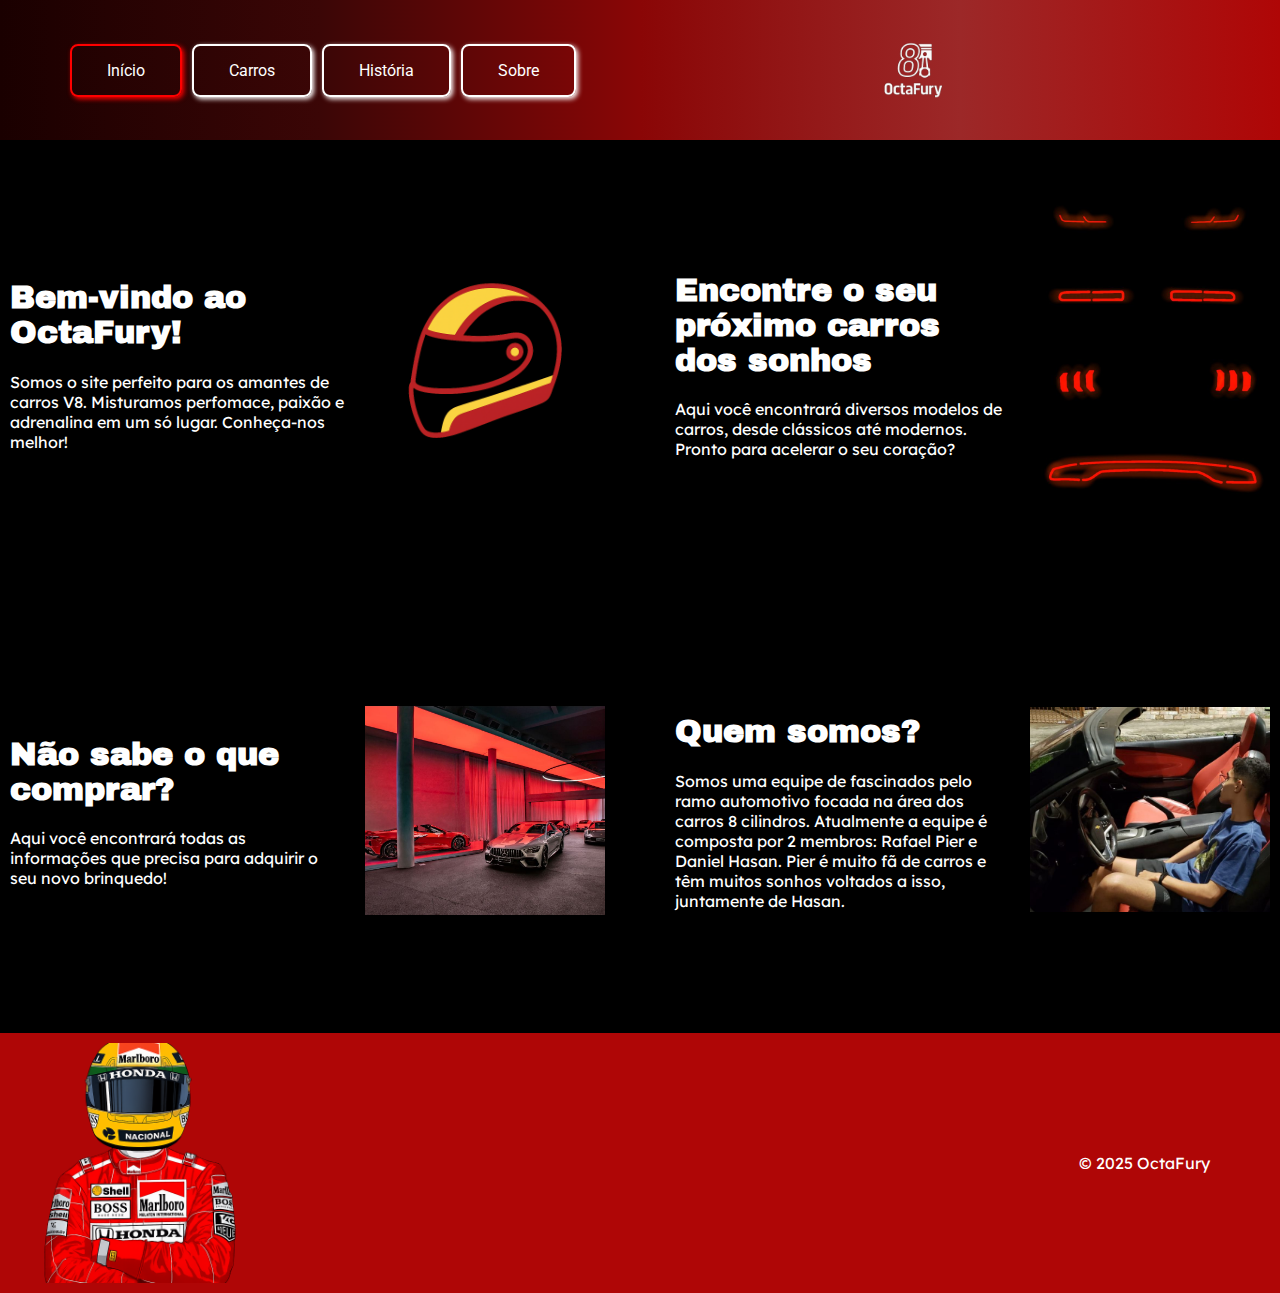
<file: index.html>
<!DOCTYPE html>
<html lang="pt-BR">
<head>
    <meta charset="UTF-8">
    <meta name="viewport" content="width=device-width, initial-scale=1.0">
    <title>Octafury</title>
    <link rel="icon" href="imagens/icon.png">
    <link rel="stylesheet" href="style.css">
</head>
<body>
    <header>
        <img src="imagens/logo.png" id="logo-MENU">
        <nav class="menu">
            <ul>
                <li><a href="index.html">Início</a></li>
                <li><a href="carros.html">Carros</a></li>
                <li><a href="historia.html">História</a></li>
                <li><a href="sobre.html">Sobre</a></li>
            </ul>
        </nav>
    </header>
    <main id="Topo-da-página">
        <section id="Intro">
            <article class="item-INTRO">
                <div class="texto">
                    <h1>Bem-vindo ao OctaFury!</h1>
                    <p>Somos o site perfeito para os amantes de carros V8. Misturamos perfomace, paixão e adrenalina em
                        um só
                        lugar. Conheça-nos melhor!</p>
                </div>
                <img src="imagens/Capacete do Sena.png">
            </article>
            <article class="item-INTRO">
                <div>
                    <h1>Encontre o seu próximo carros dos sonhos</h1>
                    <p>Aqui você encontrará diversos modelos de carros, desde clássicos até modernos. Pronto para
                        acelerar o seu coração?</p>
                </div>
                <img src="imagens/Muscle.jpeg">
            </article>
            <article class="item-INTRO">
                <div>
                    <h1>Não sabe o que comprar?</h1>
                    <p>Aqui você encontrará todas as informações que precisa para adquirir o seu novo brinquedo!</p>
                </div>
                <img src="imagens/Avantgarde.jpeg">
            </article>
            <article class="item-INTRO">
                <div>
                    <h1>Quem somos?</h1>
                    <p>Somos uma equipe de fascinados pelo ramo automotivo focada na área dos carros 8 cilindros.
                        Atualmente a equipe é composta por 2 membros: Rafael Pier e Daniel Hasan. Pier é muito fã de
                        carros e têm muitos sonhos voltados a isso, juntamente de Hasan.</p>
                </div>
                <img src="imagens/Rafael.jpeg">
            </article>
        </section>
    </main>
    <footer>
        <img src="imagens/SennaPiloto.png" id="logoRODAPE">
        <p class="texto">© 2025 OctaFury</p>
    </footer>
    <script src="menu.js"></script>
</body>
</html>
</file>
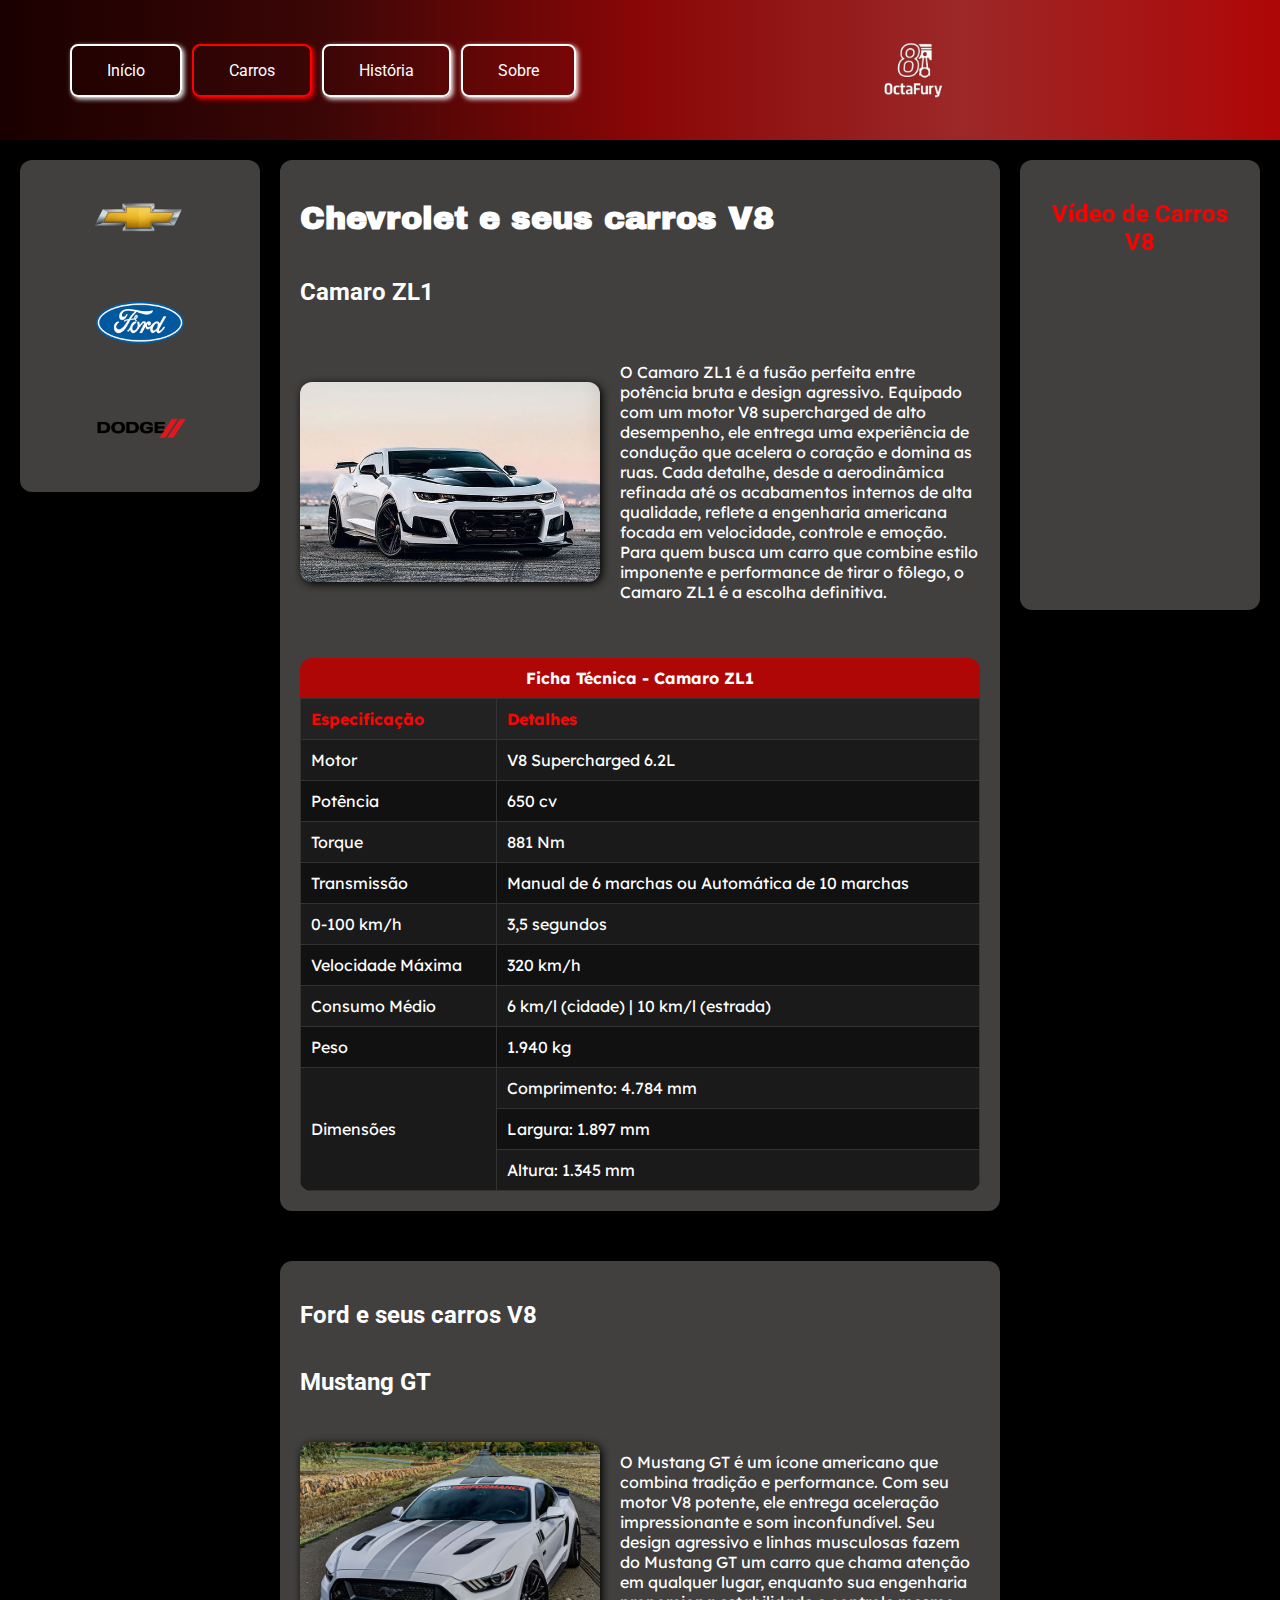
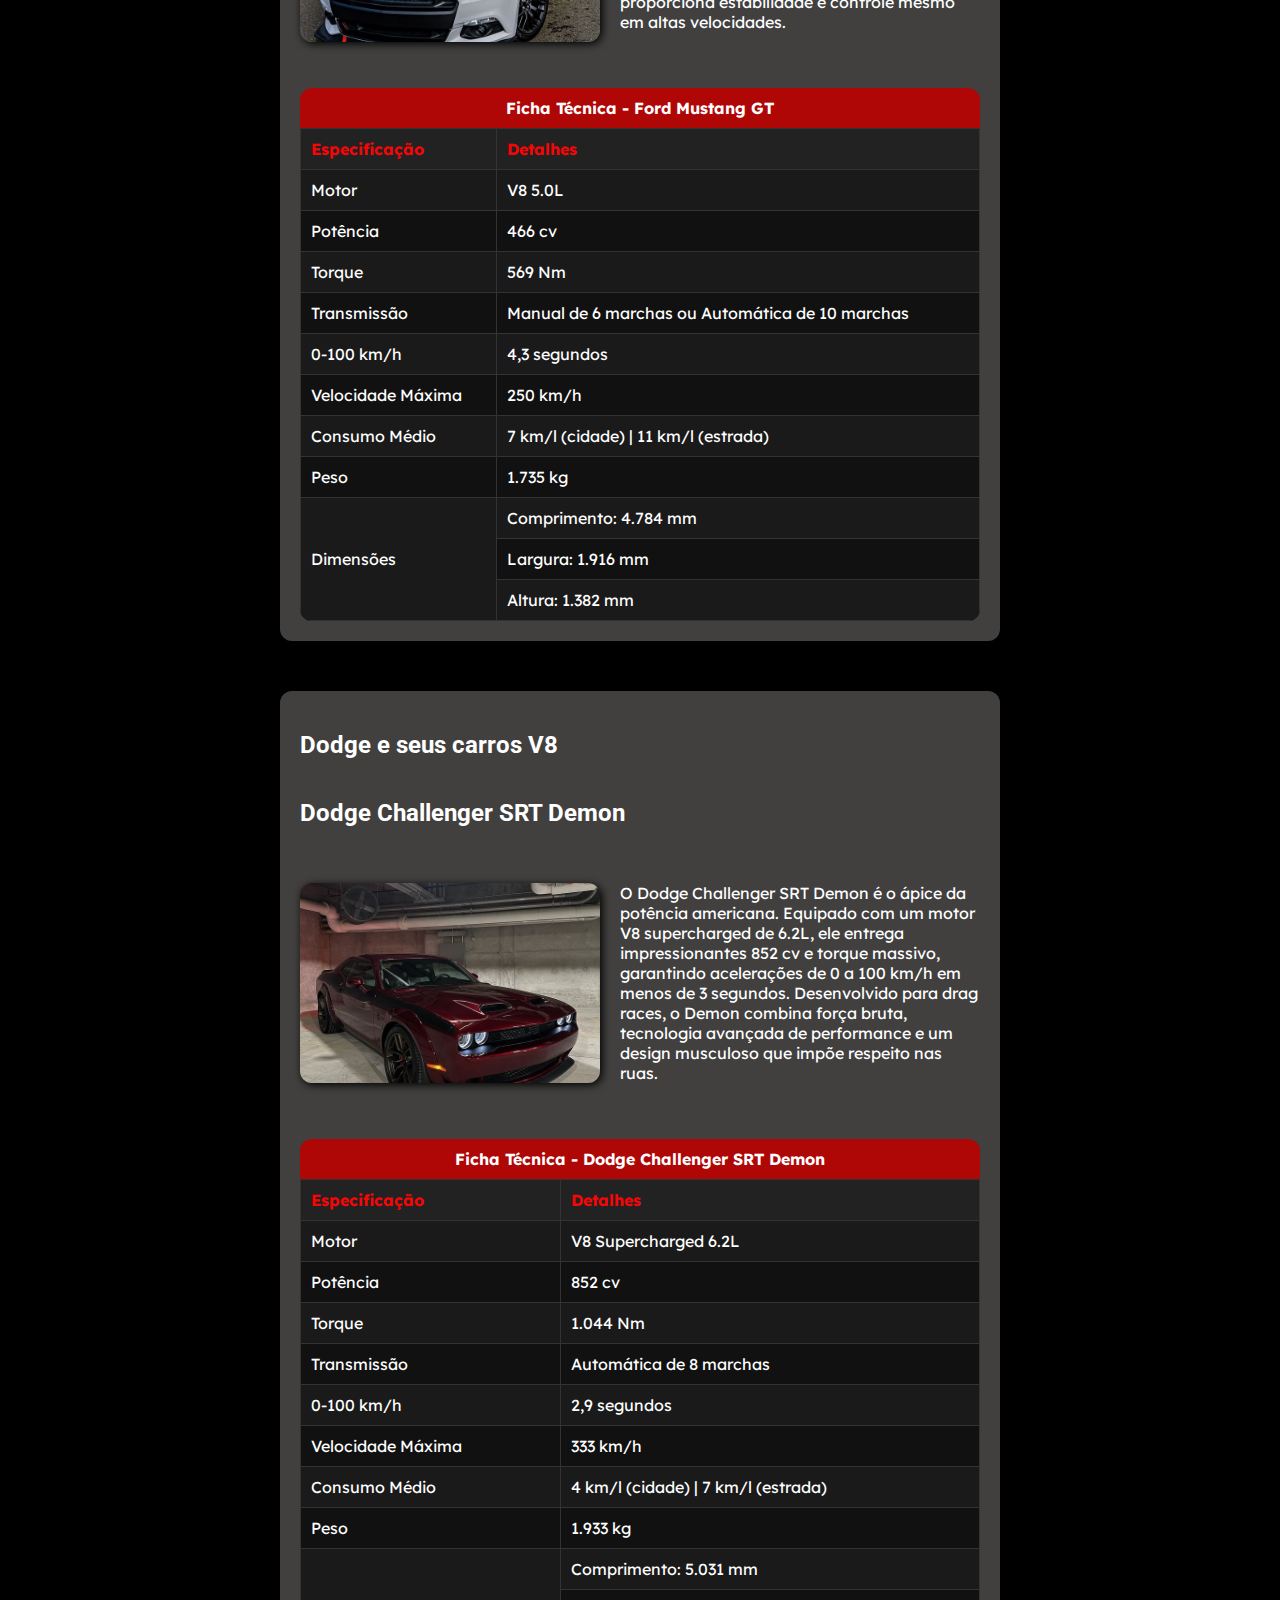
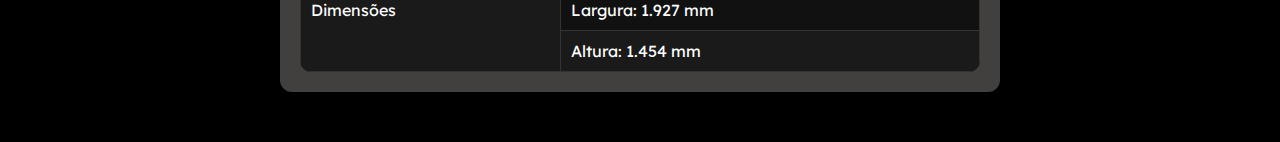
<file: carros.html>
<!DOCTYPE html>
<html lang="pt-BR">

<head>
    <meta charset="UTF-8">
    <meta name="viewport" content="width=device-width, initial-scale=1.0">
    <title>Colaboradores</title>
    <link rel="icon" href="imagens/icon.png">
    <link rel="stylesheet" href="style.css">
</head>
<body>
    <header>
        <img src="imagens/logo.png" id="logo-MENU">
        <nav class="menu">
           <ul>
                <li><a href="index.html">Início</a></li>
                <li><a href="carros.html">Carros</a></li>
                <li><a href="historia.html">História</a></li>
                <li><a href="sobre.html">Sobre</a></li>
            </ul>
        </nav>
    </header>

    <main id="Carros">
        <nav>
            <ul>
                <li><a href="#Chevrolet"><img src="imagens/Chevrolet-logo.png"></a></li>
                <li><a href="#Ford"><img src="imagens/ford-logo.png"></a></li>
                <li><a href="#Dodge"><img src="imagens/Dodge-logo.png"></a></li>
            </ul>
        </nav>

        <aside id="video-Carros">
            <h2>Vídeo de Carros V8</h2>
            <iframe width="100%" height="315" 
                src="https://www.youtube.com/embed/GghZCyc_fnU" 
                title="YouTube video player" frameborder="0" 
                allow="accelerometer; autoplay; clipboard-write; encrypted-media; gyroscope; picture-in-picture" 
                allowfullscreen>
            </iframe>
        </aside>

        <section id="Chevrolet">
            <h1>Chevrolet e seus carros V8</h1>
            <article>
                <h2>Camaro ZL1</h2>
                <div>
                    <img src="imagens/Camaro-ZL1.jpeg">
                    <p>O Camaro ZL1 é a fusão perfeita entre potência bruta e design agressivo. Equipado com um motor V8
                        supercharged de alto desempenho, ele entrega uma experiência de condução que acelera o coração e
                        domina as ruas. Cada detalhe, desde a aerodinâmica refinada até os acabamentos internos de alta
                        qualidade, reflete a engenharia americana focada em velocidade, controle e emoção. Para quem
                        busca um carro que combine estilo imponente e performance de tirar o fôlego, o Camaro ZL1 é a
                        escolha definitiva.</p>
                </div>
                <table>
                    <caption>Ficha Técnica - Camaro ZL1</caption>
                    <tr>
                        <th>Especificação</th>
                        <th>Detalhes</th>
                    </tr>
                    <tr>
                        <td>Motor</td>
                        <td>V8 Supercharged 6.2L</td>
                    </tr>
                    <tr>
                        <td>Potência</td>
                        <td>650 cv</td>
                    </tr>
                    <tr>
                        <td>Torque</td>
                        <td>881 Nm</td>
                    </tr>
                    <tr>
                        <td>Transmissão</td>
                        <td>Manual de 6 marchas ou Automática de 10 marchas</td>
                    </tr>
                    <tr>
                        <td>0-100 km/h</td>
                        <td>3,5 segundos</td>
                    </tr>
                    <tr>
                        <td>Velocidade Máxima</td>
                        <td>320 km/h</td>
                    </tr>
                    <tr>
                        <td>Consumo Médio</td>
                        <td>6 km/l (cidade) | 10 km/l (estrada)</td>
                    </tr>
                    <tr>
                        <td>Peso</td>
                        <td>1.940 kg</td>
                    </tr>
                    <tr>
                        <td rowspan="3">Dimensões</td>
                        <td>Comprimento: 4.784 mm</td>
                    </tr>
                    <tr>
                        <td>Largura: 1.897 mm</td>
                    </tr>
                    <tr>
                        <td>Altura: 1.345 mm</td>
                    </tr>
                </table>
            </article>
        </section>

        <section id="Ford">
            <h2>Ford e seus carros V8</h2>
            <article>
                <h2>Mustang GT</h2>
                <div>
                    <img src="imagens/mustang-GT.jpeg">
                    <p>O Mustang GT é um ícone americano que combina tradição e performance. Com seu motor V8 potente,
                        ele entrega aceleração impressionante e som inconfundível. Seu design agressivo e linhas
                        musculosas fazem do Mustang GT um carro que chama atenção em qualquer lugar, enquanto sua
                        engenharia proporciona estabilidade e controle mesmo em altas velocidades.</p>
                 </div>
                <table>
                    <caption>Ficha Técnica - Ford Mustang GT</caption>
                    <tr>
                        <th>Especificação</th>
                        <th>Detalhes</th>
                    </tr>
                    <tr>
                        <td>Motor</td>
                        <td>V8 5.0L</td>
                    </tr>
                    <tr>
                        <td>Potência</td>
                        <td>466 cv</td>
                    </tr>
                    <tr>
                        <td>Torque</td>
                        <td>569 Nm</td>
                    </tr>
                    <tr>
                        <td>Transmissão</td>
                        <td>Manual de 6 marchas ou Automática de 10 marchas</td>
                    </tr>
                    <tr>
                        <td>0-100 km/h</td>
                        <td>4,3 segundos</td>
                    </tr>
                    <tr>
                        <td>Velocidade Máxima</td>
                        <td>250 km/h</td>
                    </tr>
                    <tr>
                        <td>Consumo Médio</td>
                        <td>7 km/l (cidade) | 11 km/l (estrada)</td>
                    </tr>
                    <tr>
                        <td>Peso</td>
                        <td>1.735 kg</td>
                    </tr>
                    <tr>
                        <td rowspan="3">Dimensões</td>
                        <td>Comprimento: 4.784 mm</td>
                    </tr>
                    <tr>
                        <td>Largura: 1.916 mm</td>
                    </tr>
                    <tr>
                        <td>Altura: 1.382 mm</td>
                    </tr>
                </table>
            </article>
        </section>

        <section id="Dodge">
            <h2>Dodge e seus carros V8</h2>
            <article>
                <h2>Dodge Challenger SRT Demon</h2>
                <div>
                    <img src="imagens/Dodge-Demon.jpeg">
                    <p>O Dodge Challenger SRT Demon é o ápice da potência americana. Equipado com um motor V8
                        supercharged de 6.2L, ele entrega impressionantes 852 cv e torque massivo, garantindo
                        acelerações de 0 a 100 km/h em menos de 3 segundos. Desenvolvido para drag races, o Demon
                        combina força bruta, tecnologia avançada de performance e um design musculoso que impõe
                        respeito nas ruas.</p>
                </div>
                <table>
                    <caption>Ficha Técnica - Dodge Challenger SRT Demon</caption>
                    <tr>
                        <th>Especificação</th>
                        <th>Detalhes</th>
                    </tr>
                    <tr>
                        <td>Motor</td>
                        <td>V8 Supercharged 6.2L</td>
                    </tr>
                    <tr>
                        <td>Potência</td>
                        <td>852 cv</td>
                    </tr>
                    <tr>
                        <td>Torque</td>
                        <td>1.044 Nm</td>
                    </tr>
                    <tr>
                        <td>Transmissão</td>
                        <td>Automática de 8 marchas</td>
                    </tr>
                    <tr>
                        <td>0-100 km/h</td>
                        <td>2,9 segundos</td>
                    </tr>
                    <tr>
                        <td>Velocidade Máxima</td>
                        <td>333 km/h</td>
                    </tr>
                    <tr>
                        <td>Consumo Médio</td>
                        <td>4 km/l (cidade) | 7 km/l (estrada)</td>
                    </tr>
                    <tr>
                        <td>Peso</td>
                        <td>1.933 kg</td>
                    </tr>
                    <tr>
                        <td rowspan="3">Dimensões</td>
                        <td>Comprimento: 5.031 mm</td>
                    </tr>
                    <tr>
                        <td>Largura: 1.927 mm</td>
                    </tr>
                    <tr>
                        <td>Altura: 1.454 mm</td>
                    </tr>
                </table>
            </article>
        </section>
    </main>

    <script src="menu.js"></script>
</body>
</html>
</file>
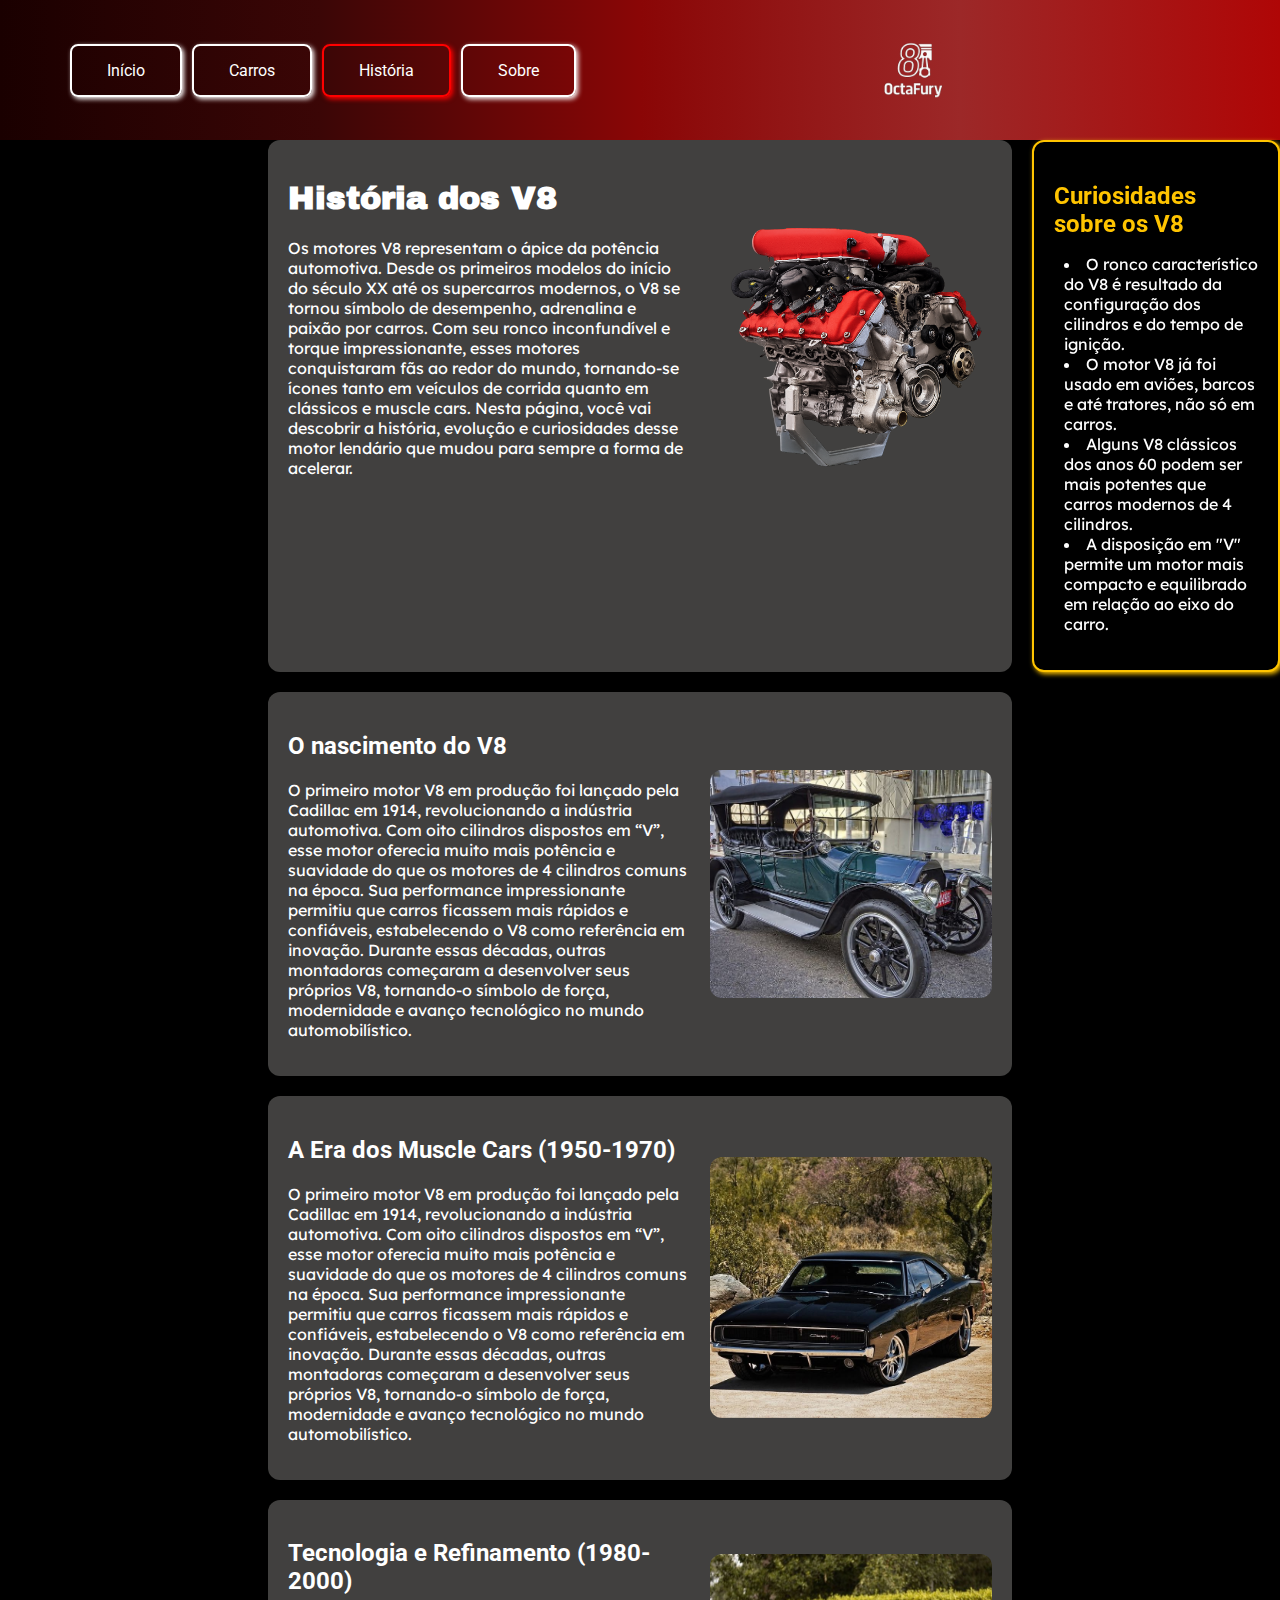
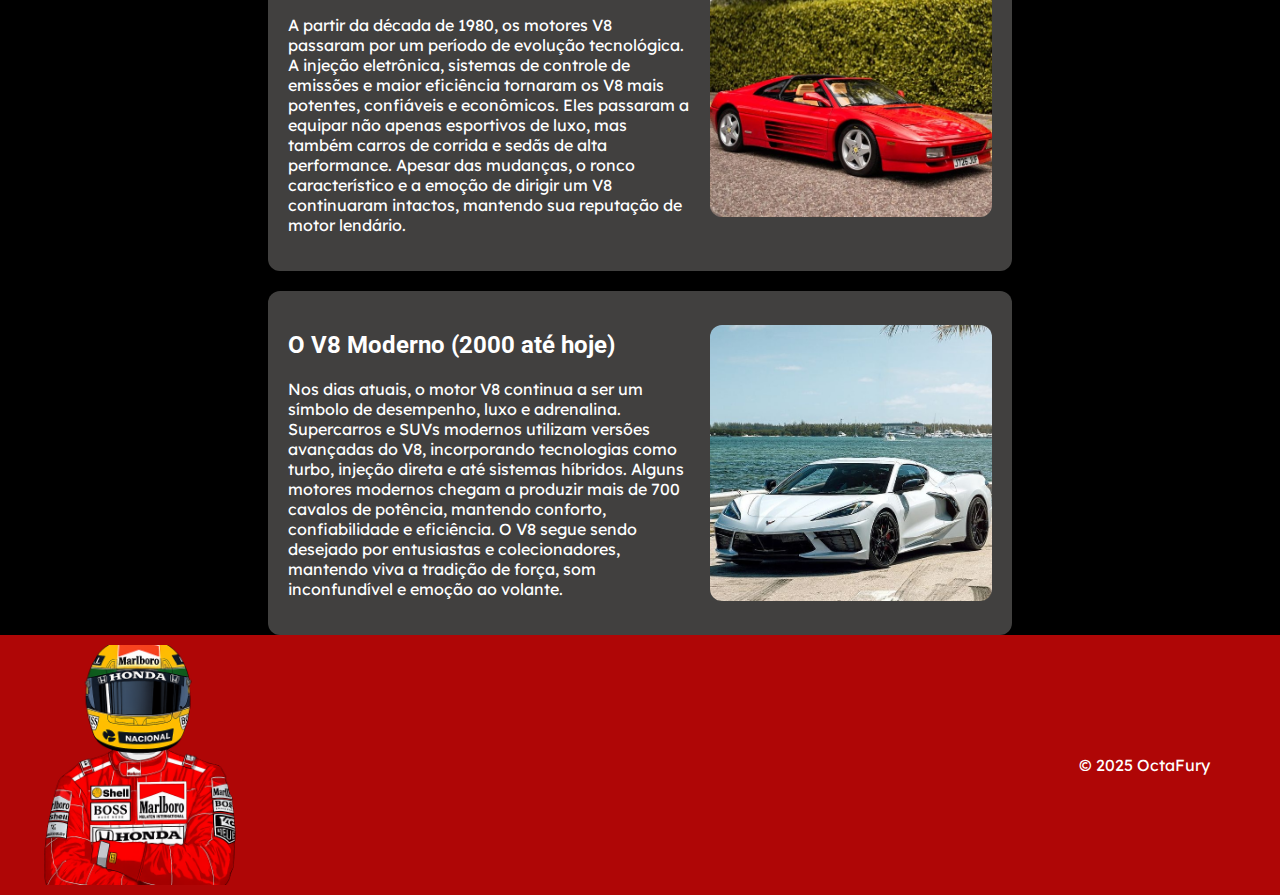
<file: historia.html>
<!DOCTYPE html>
<html lang="pt-BR">
<head>
    <meta charset="UTF-8">
    <meta name="viewport" content="width=device-width, initial-scale=1.0">
    <title>História</title>
    <link rel="icon" href="imagens/icon.png">
    <link rel="stylesheet" href="style.css">
</head>
<body>
    <header>
        <img src="imagens/logo.png" id="logo-MENU">
        <nav class="menu">
            <ul>
                <li><a href="index.html">Início</a></li>
                <li><a href="carros.html">Carros</a></li>
                <li><a href="historia.html">História</a></li>
                <li><a href="sobre.html">Sobre</a></li>
            </ul>
        </nav>
    </header>
    <main id="Historia">
        <section id="intro-historiaV8">
            <article>
                <div>
                    <h1>História dos V8</h1>
                    <p>Os motores V8 representam o ápice da potência automotiva. Desde os primeiros modelos do início do século
                        XX até os supercarros modernos, o V8 se tornou símbolo de desempenho, adrenalina e paixão por carros.
                        Com seu ronco inconfundível e torque impressionante, esses motores conquistaram fãs ao redor do
                        mundo, tornando-se ícones tanto em veículos de corrida quanto em clássicos e muscle cars. Nesta página,
                        você vai descobrir a história, evolução e curiosidades desse motor lendário que mudou para sempre a
                        forma de acelerar.</p>
                </div>
                    <img src="imagens/V8-engine.png">
            </article>
        </section>
        <section id="nascimento-V8">
            <article>
                <div>
                    <h2>O nascimento do V8</h2>
                    <p>O primeiro motor V8 em produção foi lançado pela Cadillac em 1914, revolucionando a indústria
                        automotiva. Com oito cilindros dispostos em “V”, esse motor oferecia muito mais potência e suavidade do que
                        os motores de 4 cilindros comuns na época. Sua performance impressionante permitiu que carros
                        ficassem mais rápidos e confiáveis, estabelecendo o V8 como referência em inovação. Durante essas décadas,
                        outras montadoras começaram a desenvolver seus próprios V8, tornando-o símbolo de força, modernidade e
                        avanço tecnológico no mundo automobilístico.</p>
                </div>
                <img src="imagens/cadillac1914-V8.jpeg">
            </article>
        </section>
        <section id="musclecar-V8">
            <article>
                <div>
                    <h2>A Era dos Muscle Cars (1950-1970)</h2>
                    <p>O primeiro motor V8 em produção foi lançado pela Cadillac em 1914, revolucionando a indústria
                        automotiva. Com oito cilindros dispostos em “V”, esse motor oferecia muito mais potência e
                        suavidade do que os motores de 4 cilindros comuns na época. Sua performance impressionante permitiu que
                        carros  ficassem mais rápidos e confiáveis, estabelecendo o V8 como referência em inovação. Durante
                        essas décadas, outras montadoras começaram a desenvolver seus próprios V8, tornando-o símbolo de
                        força, modernidade e avanço tecnológico no mundo automobilístico.</p>
                </div>
                    <img src="imagens/musclecar-V8.jpeg">
            </article>
        </section>
        <section id="refinamento-V8">
            <article>
                <div>
                    <h2>Tecnologia e Refinamento (1980-2000)</h2>
                    <p>A partir da década de 1980, os motores V8 passaram por um período de evolução tecnológica. A
                        injeção eletrônica, sistemas de controle de emissões e maior eficiência tornaram os V8 mais potentes,
                        confiáveis  e econômicos. Eles passaram a equipar não apenas esportivos de luxo, mas também carros de
                        corrida e sedãs de alta performance. Apesar das mudanças, o ronco característico e a emoção de dirigir um
                        V8 continuaram intactos, mantendo sua reputação de motor lendário.</p>
                </div>
                <img src="imagens/refinado-V8.jpeg">
            </article>
        </section>
        <section id="moderno-V8">
            <article>
                <div>
                    <h2>O V8 Moderno (2000 até hoje)</h2>
                    <p>Nos dias atuais, o motor V8 continua a ser um símbolo de desempenho, luxo e adrenalina.
                        Supercarros e SUVs modernos utilizam versões avançadas do V8, incorporando tecnologias como
                        turbo, injeção direta e até sistemas híbridos. Alguns motores modernos chegam a produzir mais de 700 cavalos de
                        potência, mantendo conforto, confiabilidade e eficiência. O V8 segue sendo desejado por
                        entusiastas e colecionadores, mantendo viva a tradição de força, som inconfundível e emoção ao volante.</p>
                </div>
                <img src="imagens/moderno-V8.jpeg">
            </article>
        </section>
        <aside id="curiosidades-V8">
            <h2>Curiosidades sobre os V8</h2>
            <ul>
                <li>O ronco característico do V8 é resultado da configuração dos cilindros e do tempo de ignição.</li>
                <li>O motor V8 já foi usado em aviões, barcos e até tratores, não só em carros.</li>
                <li>Alguns V8 clássicos dos anos 60 podem ser mais potentes que carros modernos de 4 cilindros.</li>
                <li>A disposição em "V" permite um motor mais compacto e equilibrado em relação ao eixo do carro.</li>
            </ul>
        </aside>
    </main>
    <footer>
        <img src="imagens/SennaPiloto.png" id="logoRODAPE">
        <p>© 2025 OctaFury</p>
    </footer>
    <script src="menu.js"></script>
</body>

</html>
</file>
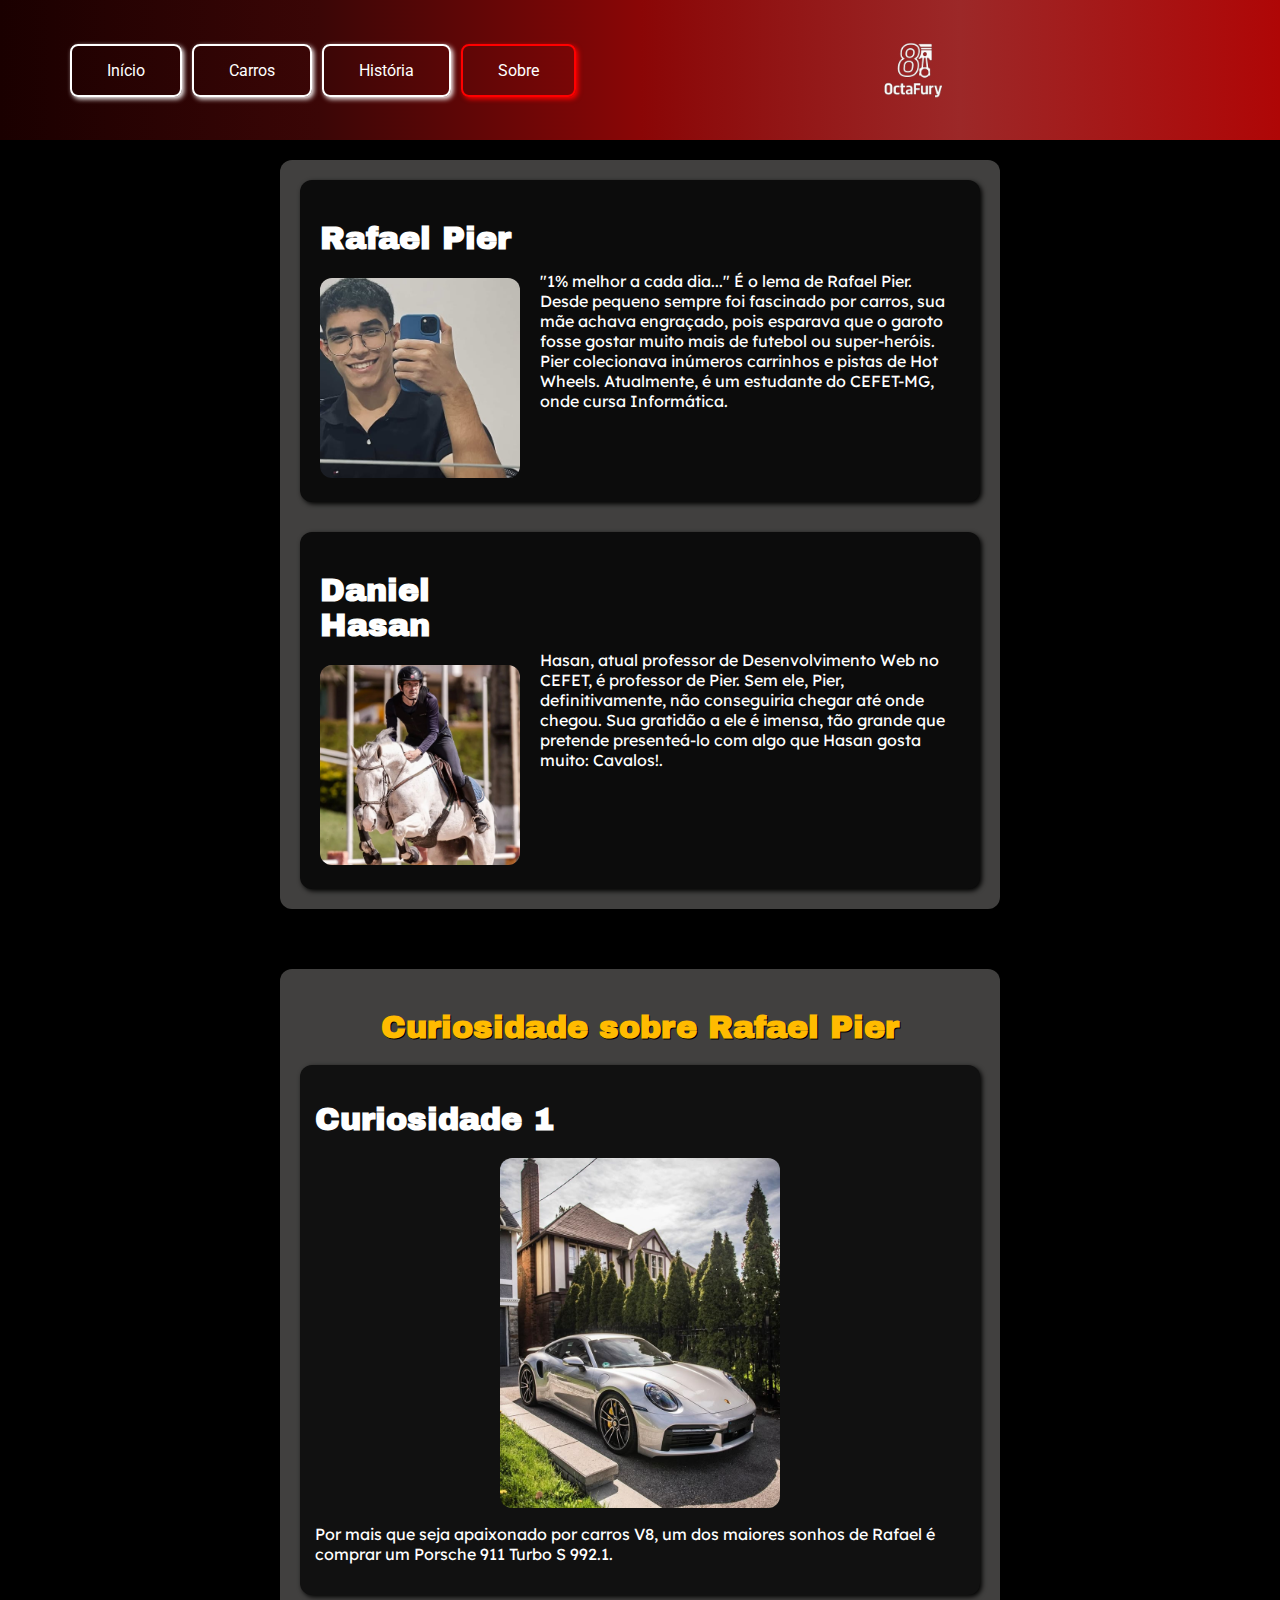
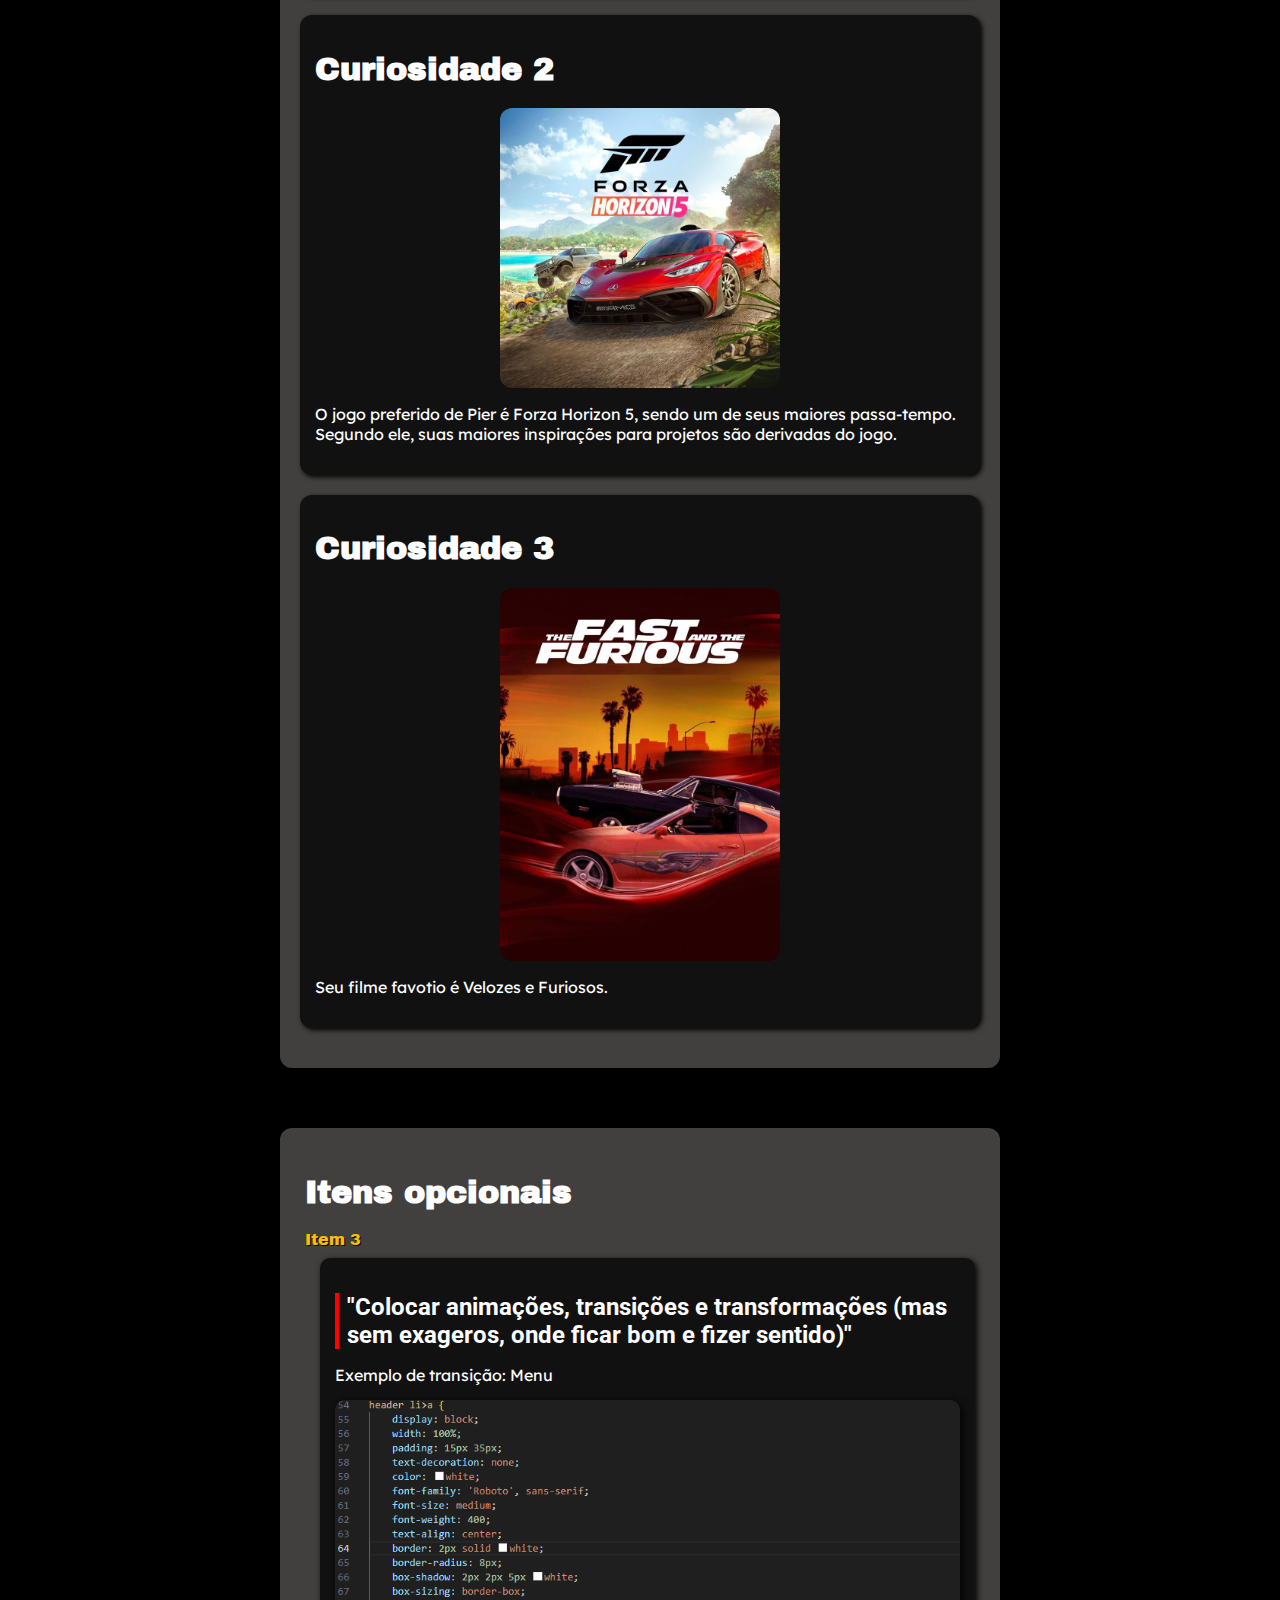
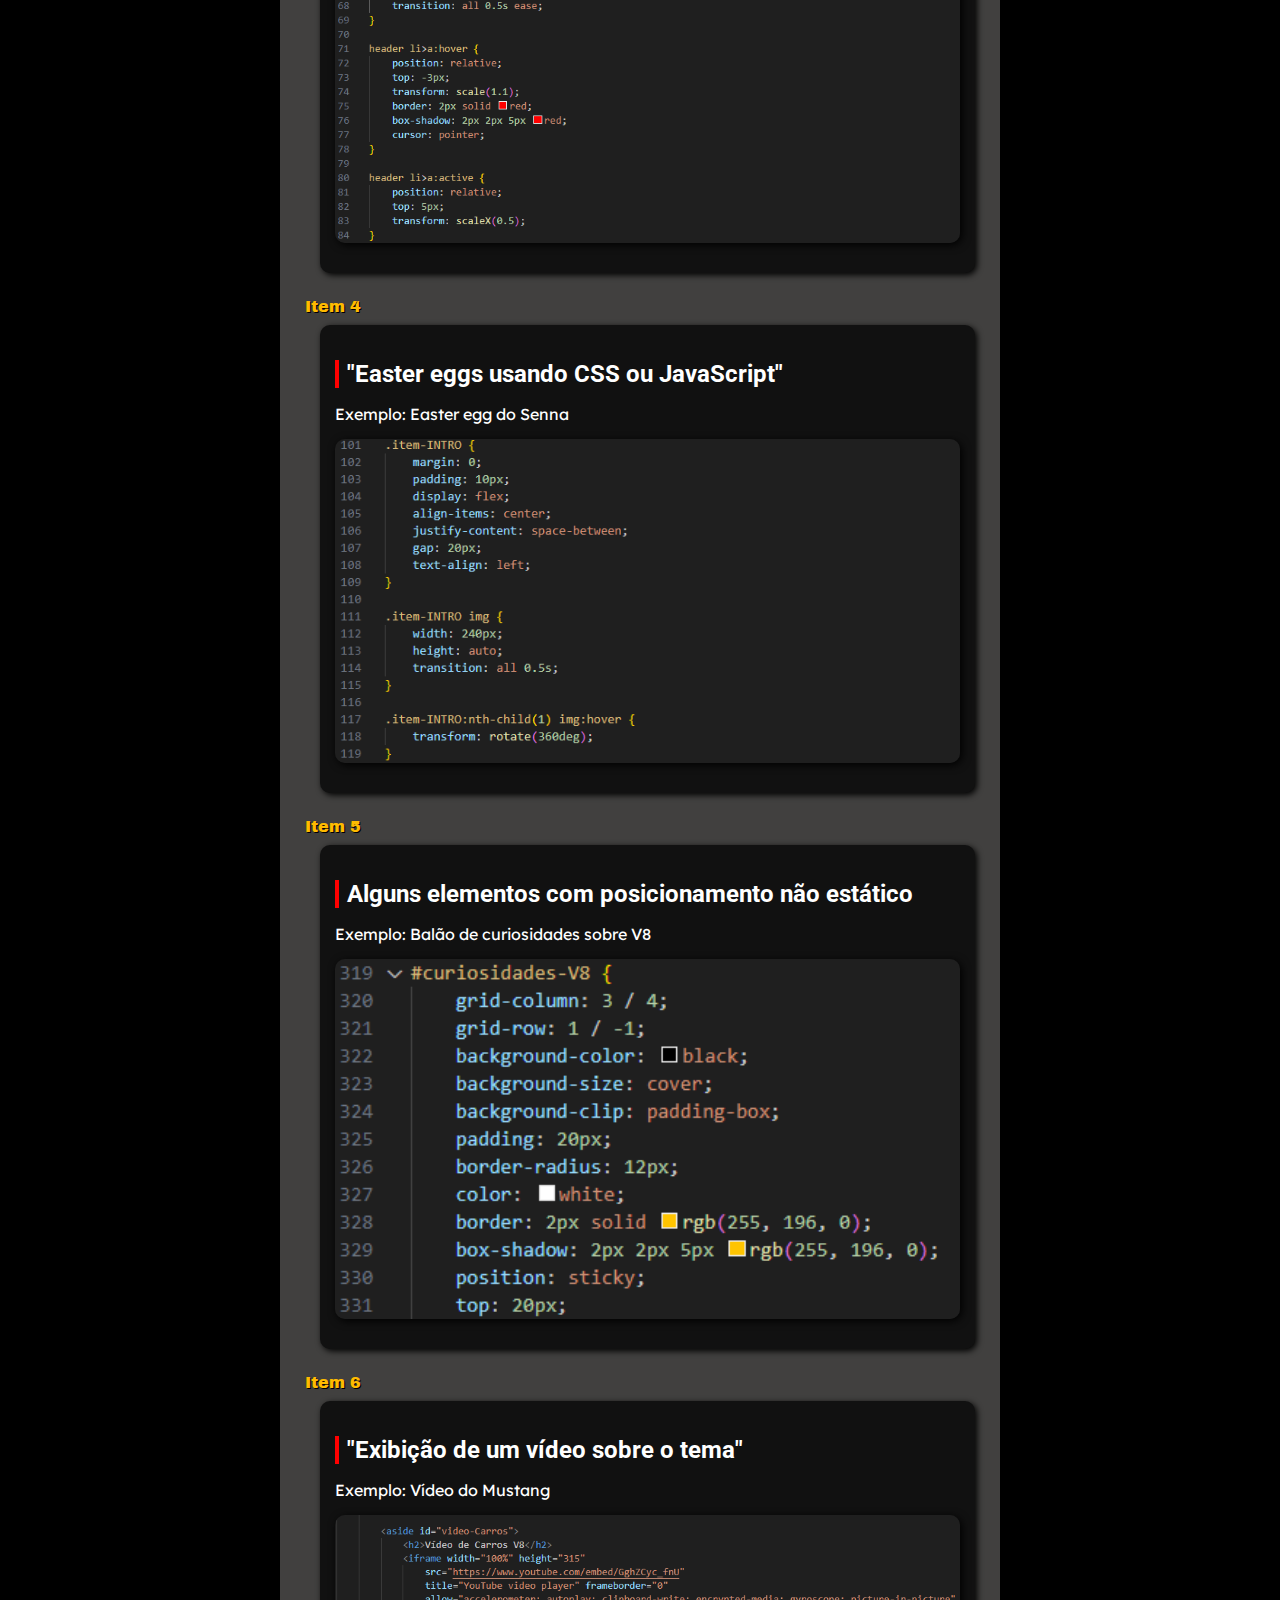
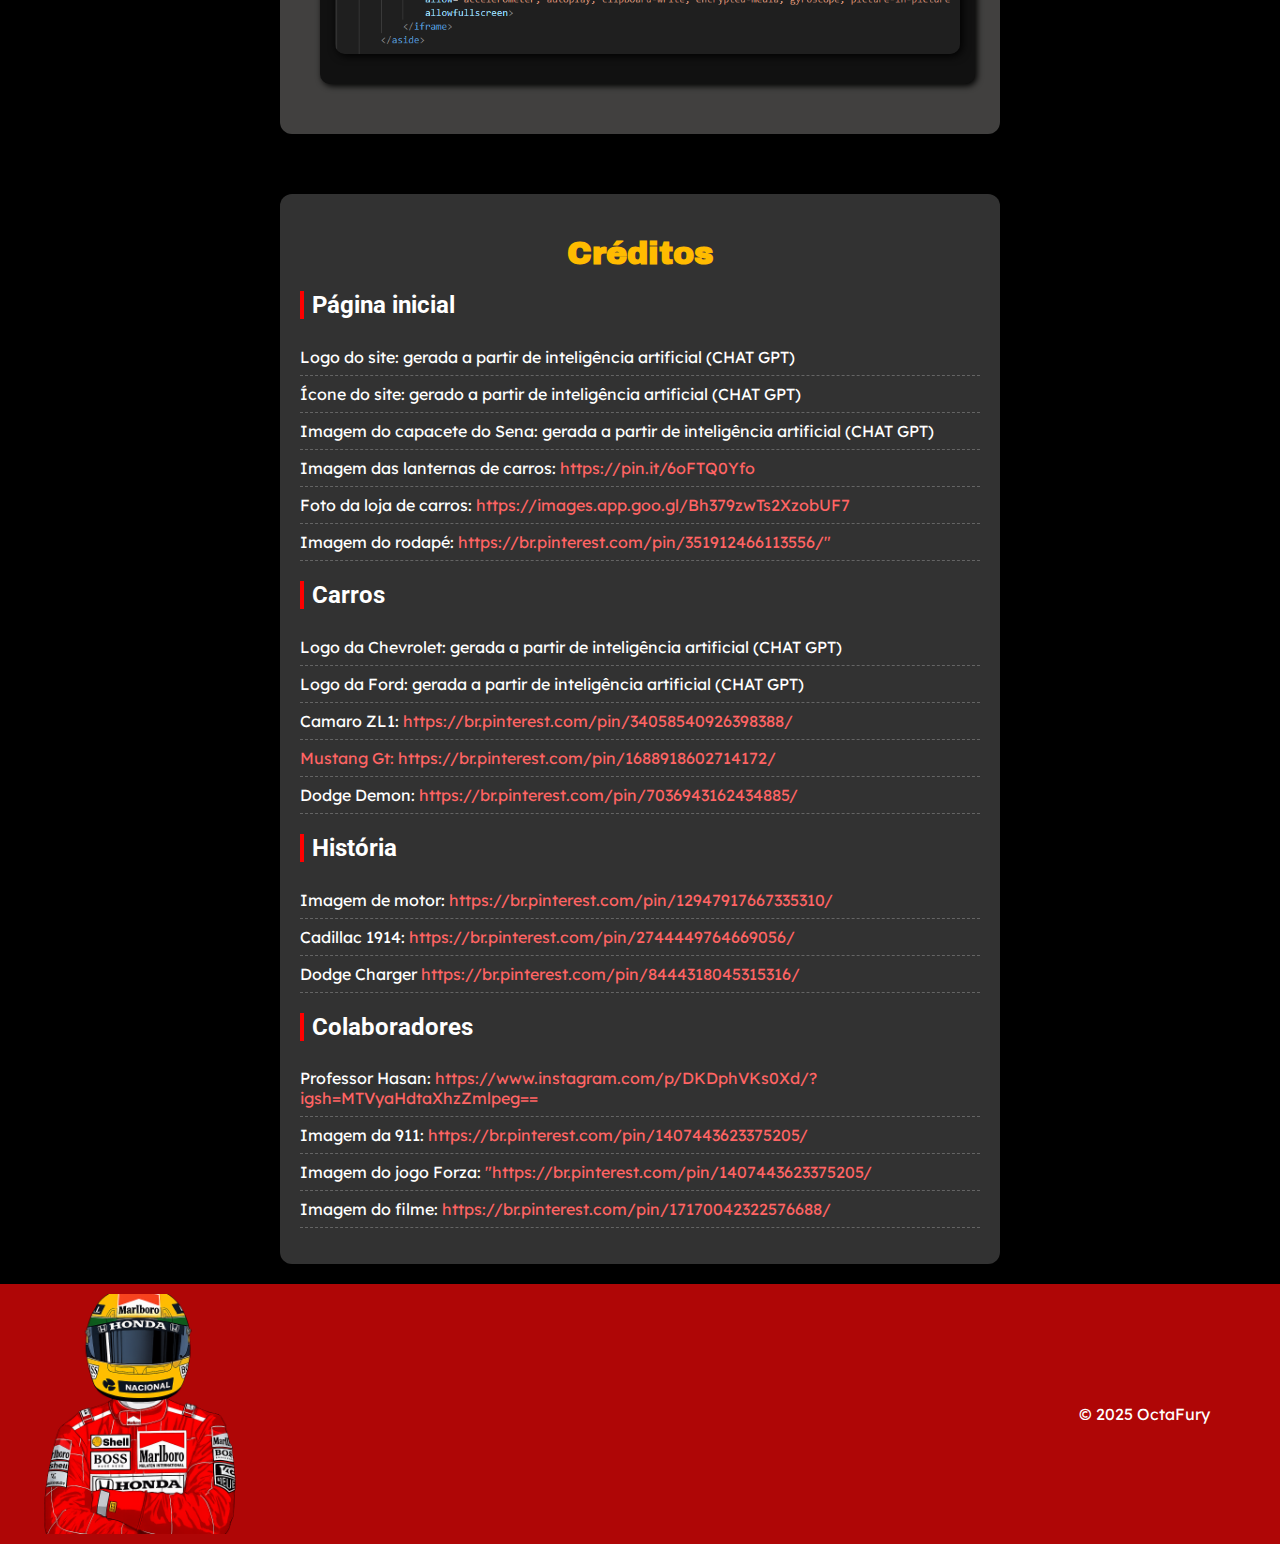
<file: sobre.html>
<!DOCTYPE html>
<html lang="pt-BR">

<head>
    <meta charset="UTF-8">
    <meta name="viewport" content="width=device-width, initial-scale=1.0">
    <title>Colaboradores</title>
    <link rel="icon" href="imagens/icon.png">
    <link rel="stylesheet" href="style.css">
</head>
<body>
    <header>
        <img src="imagens/logo.png" id="logo-MENU">
        <nav class="menu">
            <ul>
                <li><a href="index.html">Início</a></li>
                <li><a href="carros.html">Carros</a></li>
                <li><a href="historia.html">História</a></li>
                <li><a href="sobre.html">Sobre</a></li>
            </ul>
        </nav>
    </header>
    <main id="Colaboradores">
        <section id="Autor-Colaborador">
            <article id="Autores">
                <div>
                    <h1>Rafael Pier</h1>
                    <img src="imagens/pier.jpg">
                </div>
                <p>"1% melhor a cada dia..." É o lema de Rafael Pier. Desde pequeno sempre foi fascinado por carros, sua
                    mãe achava engraçado, pois esparava que o garoto fosse gostar muito mais de futebol ou super-heróis.
                    Pier colecionava inúmeros carrinhos e pistas de Hot Wheels. Atualmente, é um estudante do CEFET-MG,
                    onde cursa Informática.</p>
            </article>
            <article id="Colaboradores">
                <div>
                    <h1>Daniel Hasan</h1>
                    <img src="imagens/Professor Hasan.jpeg">
                </div>
                <p>Hasan, atual professor de Desenvolvimento Web no CEFET, é professor de Pier. Sem ele, Pier,
                    definitivamente, não conseguiria chegar até onde chegou. Sua gratidão a ele é imensa, tão grande que
                    pretende presenteá-lo com algo que Hasan gosta muito: Cavalos!.
                </p>
            </article>
        </section>
        <section id="Curiosidades-Pier">
            <h1>Curiosidade sobre Rafael Pier</h1>
            <article id="Curiosidade1">
                <h1>Curiosidade 1</h1>
                <img src="imagens/911-Porsche.jpeg">
                <p>Por mais que seja apaixonado por carros V8, um dos maiores sonhos de Rafael é comprar um Porsche 911
                    Turbo S 992.1.</p>
            </article>
            <article id="Curiosidade2">
                <div>
                    <h1>Curiosidade 2</h1>
                    <img src="imagens/Forza.jpeg">
                </div>
                <p>O jogo preferido de Pier é Forza Horizon 5, sendo um de seus maiores passa-tempo. Segundo ele, suas
                    maiores inspirações para projetos são derivadas do jogo.</p>
            </article>
            <article id="Curiosidade3">
                <h1>Curiosidade 3</h1>
                <img src="imagens/Filme.jpeg">
                <p>Seu filme favotio é Velozes e Furiosos.</p>
            </article>
        </section>
        <section id="itens-opcionais">
            <h1>Itens opcionais</h1>
            <dl>
                <dt>Item 3</dt>
                <dd>
                    <h2>"Colocar animações, transições e transformações (mas sem exageros, onde ficar bom e fizer sentido)"</h2>
                    <p>Exemplo de transição: Menu</p>
                    <img src="imagens/transicao.png">
                </dd>
                <dt>Item 4</dt>
                <dd>
                    <h2>"Easter eggs usando CSS ou JavaScript"</h2>
                    <p>Exemplo: Easter egg do Senna</p>
                    <img src="imagens/easter-egg.png">
                </dd>
                <dt>Item 5</dt>
                    <dd>
                        <h2>Alguns elementos com posicionamento não estático</h2>
                        <p>Exemplo: Balão de curiosidades sobre V8</p>
                        <img src="imagens/nao-estatico.png">
                    </dd>
                <dt>Item 6</dt>
                    <dd>
                        <h2>"Exibição de um vídeo sobre o tema"</h2>
                        <p>Exemplo: Vídeo do Mustang</p>
                        <img src="imagens/video-tema.png">
                    </dd>
                 <!-- Fui dar a arrumada final no site e não percebi consegui deixar completamente responsive Hasan :( -->
            </dl>
        </section>
        <section id="Creditos">
            <h1>Créditos</h1>
            <h2>Página inicial</h2>
            <ul>
                <li>Logo do site: gerada a partir de inteligência artificial (CHAT GPT)</li>
                <li>Ícone do site: gerado a partir de inteligência artificial (CHAT GPT)</li>
                <li>Imagem do capacete do Sena: gerada a partir de inteligência artificial (CHAT GPT)</li>
                <li>Imagem das lanternas de carros: <a href="https://pin.it/6oFTQ0Yfo" target="_blank">https://pin.it/6oFTQ0Yfo</a></li>
                <li>Foto da loja de carros: <a href="https://images.app.goo.gl/Bh379zwTs2XzobUF7" target="_blank">https://images.app.goo.gl/Bh379zwTs2XzobUF7</a></li>
                <li>Imagem do rodapé: <a
                        href="https://br.pinterest.com/pin/351912466113556/">https://br.pinterest.com/pin/351912466113556/"</a>
                </li>
            </ul>
            <h2>Carros</h2>
            <ul>
                <li>Logo da Chevrolet: gerada a partir de inteligência artificial (CHAT GPT)</li>
                <li>Logo da Ford: gerada a partir de inteligência artificial (CHAT GPT)</li>
                <li>Camaro ZL1: <a href="https://br.pinterest.com/pin/34058540926398388/" target="_blank">https://br.pinterest.com/pin/34058540926398388/</li>
                <li>Mustang Gt: <a href="https://br.pinterest.com/pin/1688918602714172/" target="_blank">https://br.pinterest.com/pin/1688918602714172/</a></li>
                <li>Dodge Demon: <a href="https://br.pinterest.com/pin/7036943162434885/" target="_blank">https://br.pinterest.com/pin/7036943162434885/</a></li>
            </ul>
            <h2>História</h2>
            <ul>
                <li>Imagem de motor: <a href="https://br.pinterest.com/pin/12947917667335310/" target="_blank">https://br.pinterest.com/pin/12947917667335310/</a></li>
                <li>Cadillac 1914: <a href="https://br.pinterest.com/pin/2744449764669056/" target="_blank">https://br.pinterest.com/pin/2744449764669056/</a></li>
                <li>Dodge Charger <a href="https://br.pinterest.com/pin/8444318045315316/" target="_blank">https://br.pinterest.com/pin/8444318045315316/</a></li>
            </ul>
            <h2>Colaboradores</h2>
            <ul>
                <li>Professor Hasan: <a href="https://www.instagram.com/p/DKDphVKs0Xd/?igsh=MTVyaHdtaXhzZmlpeg==" target="_blank">https://www.instagram.com/p/DKDphVKs0Xd/? igsh=MTVyaHdtaXhzZmlpeg==</a></li>
                <li>Imagem da 911: <a href="https://br.pinterest.com/pin/1407443623375205/" target="_blank">https://br.pinterest.com/pin/1407443623375205/</a></li>
                <li>Imagem do jogo Forza: <a href="https://br.pinterest.com/pin/1407443623375205/" target="_blank">"https://br.pinterest.com/pin/1407443623375205/</a></li>
                <li>Imagem do filme: <a href="https://br.pinterest.com/pin/17170042322576688/">https://br.pinterest.com/pin/17170042322576688/</a></li>
            </ul>
        </section>
    </main>
    <footer>
        <img src="imagens/SennaPiloto.png" id="logoRODAPE">
        <p>© 2025 OctaFury</p>
    </footer>
    <script src="menu.js"></script>
</body>

</html>
</file>
<file: style.css>
@import url('https://fonts.googleapis.com/css2?family=Lexend:wght@100..900&display=swap');
@import url('https://fonts.googleapis.com/css2?family=Roboto:ital,wght@0,100..900;1,100..900&display=swap');
@import url('https://fonts.googleapis.com/css2?family=Archivo+Black&family=Roboto:ital,wght@0,100..900;1,100..900&display=swap');

html,
body {
    min-height: 100%;
    margin: 0;
    background-color: black;
}

h1, dt {
    font-family: "Archivo Black", sans-serif;
}

h2 {
    font-family: 'Roboto', sans-serif;
}

p, li, caption, tr, td {
    font-family: 'Lexend', sans-serif;
}

header {
    display: flex;
    justify-content: space-between;
    flex-direction: row-reverse;
    align-items: center;
    background-image: linear-gradient(to left, rgb(175, 6, 6), rgb(156, 40, 40), rgb(138, 6, 6), rgb(59, 6, 6), rgb(26, 0, 0));
    margin: 0;
    padding: 10px 30px;
    min-height: 120px;
}

#logo-MENU {
    display: block;
    margin: 0 auto;
    width: auto;
    height: 100px;
    max-width: 120px;
}

header ul {
    list-style: none;
    display: flex;
    justify-content: center;
    flex-direction: row;
    gap: 10px;
}

header li {
    flex: 1 1 150px; 
}

header li>a {
    display: block;
    width: 100%;
    padding: 15px 35px; 
    text-decoration: none;
    color: white;
    font-family: 'Roboto', sans-serif;
    font-size: medium;
    font-weight: 400;
    text-align: center;
    border: 2px solid white;
    border-radius: 8px;
    box-shadow: 2px 2px 5px white;
    box-sizing: border-box;
    transition: all 0.5s ease;
}

header li>a:hover {
    position: relative;
    top: -3px;
    transform: scale(1.1);
    border: 2px solid red;
    box-shadow: 2px 2px 5px red;
    cursor: pointer;
}

header li>a:active {
    position: relative;
    top: 5px;
    transform: scaleX(0.5);
}

header li>a.active {
    border: 2px solid red;
    box-shadow: 2px 2px 5px red;
}

#Intro {
    display: grid;
    grid-template-columns: 1fr 1fr;
    grid-template-rows: 1fr 1fr;
    color: white;
    gap: 0 50px;
    font-family: "Lexend", sans-serif;
}

.item-INTRO {
    margin: 0;
    padding: 10px;
    display: flex;
    align-items: center;
    justify-content: space-between;
    gap: 20px;
    text-align: left;
}

.item-INTRO img {
    width: 240px;
    height: auto;
    transition: all 0.5s;
}

.item-INTRO:nth-child(1) img:hover {
    transform: rotate(360deg);
}

.item-INTRO:nth-child(1) {
    grid-column: 1 / 2;
    grid-row: 1 / 2;
}

.item-INTRO:nth-child(2) {
    grid-column: 2 / 3;
    grid-row: 1 / 2;
}

.item-INTRO:nth-child(3) {
    grid-column: 1 / 2;
    grid-row: 2 / 3;
}

.item-INTRO:nth-child(4) {
    grid-column: 2 / 3;
    grid-row: 2 / 3;
}

.botao {
    display: inline-block;
    padding: 12px 25px;
    background-color: rgb(175, 6, 6);
    color: white;
    text-decoration: none;
    font-family: 'Roboto', sans-serif;
    font-weight: 600;
    font-size: 16px;
    border-radius: 8px;
    box-shadow: 2px 2px 5px black;
    transition: all 0.3s ease;
}

#Carros {
    display: grid;
    grid-template-columns: 1fr 3fr 1fr;
    grid-auto-rows: auto;
    gap: 20px;
    color: white;
    padding: 20px;
}

#Carros>nav {
    grid-column: 1 / 2;
    background: rgb(65, 64, 63);
    border-radius: 12px;
    padding: 20px;
    position: sticky;
    top: 20px;
    height: fit-content;
}

#Carros>nav ul {
    list-style: none;
    padding: 0;
    margin: 0;
    display: flex;
    flex-direction: column;
    gap: 20px;
    align-items: center;
}

#video-Carros {
    grid-column: 3 / 4;
    grid-row: 1 / -1;
    background-color: rgb(65, 64, 63);
    padding: 20px;
    border-radius: 12px;
    color: white;
    top: 20px;
    box-shadow: 2px 2px 8px black;
    height: fit-content;
    position: sticky;
}

#video-Carros h2 {
    margin-bottom: 15px;
    text-align: center;
    color: red;
}

#Carros>nav img {
    width: 120px;
    height: auto;
    transition: all 0.4s ease;
}

#Carros>nav img:hover {
    transform: scale(1.1);
    cursor: pointer;
}

#Carros>nav img:active {
    transform: scale(0.75);
    cursor: pointer;
}

#Carros section {
    grid-column: 2 / 3;
    background: rgb(65, 64, 63);
    border-radius: 12px;
    padding: 20px;
    margin-bottom: 30px;
    transition: all 0.5s ease;
}

#Carros section:hover {
    transform: translateY(-5px) scale(1.02);
    border: 2px solid red;
    box-shadow: 2px 2px 10px red;
}

#Carros section article {
    display: flex;
    flex-direction: column;
    gap: 20px;
}

#Carros section article img {
    display: block;
    width: 300px;
    height: 200px;
    object-fit: cover;
    border-radius: 12px;
    box-shadow: 2px 2px 8px black;
    flex-shrink: 0;
}

#Carros section article div {
    display: flex;
    gap: 20px;
    align-items: center;
}

#Carros table {
    width: 100%;
    border-collapse: collapse;
    margin-top: 20px;
    background: #111;
    border-radius: 12px;
    overflow: hidden;
}

#Carros caption {
    background: rgb(175, 6, 6);
    color: white;
    font-weight: bold;
    padding: 10px;
}

#Carros th, #Carros td {
    border: 1px solid #333;
    padding: 10px;
    text-align: left;
}

#Carros th {
    background: #222;
    color: #f80505;
}

#Carros tr:nth-child(even) {
    background: #1a1a1a;
}

#Carros tr:hover {
    background: #333;
    transition: 0.3s;
}

#Historia {
    display: grid;
    grid-template-columns: 1fr 3fr 1fr;
    grid-auto-rows: auto;
    gap: 20px;
    color: #fff;
}

#Historia section {
    grid-column: 2 / 3;
    background-color: rgb(65, 64, 63);
    padding: 20px;
    border-radius: 12px;
    gap: 20px;
    flex-wrap: wrap;
    transition: all 0.5s ease;
}

#Historia section:hover {
    transform: translateY(-5px) scale(1.02);
    border: 2px solid rgb(255, 0, 0);
    box-shadow: 2px 2px 5px rgb(255, 0, 0);
}

#Historia section article {
    display: flex;
    justify-content: space-between;
    align-items: center;
    gap: 20px;
    flex-wrap: wrap;
}

#Historia section article img {
    width: 300px;
    max-width: 40%;
    border-radius: 12px;
    object-fit: cover;
}

#Historia section article div {
    flex: 1 1 50%;
}

#curiosidades-V8 {
    grid-column: 3 / 4;
    grid-row: 1 / -1;
    background-color: black;
    background-size: cover;
    background-clip: padding-box;
    padding: 20px;
    border-radius: 12px;
    color: white;
    border: 2px solid rgb(255, 196, 0);
    box-shadow: 2px 2px 5px rgb(255, 196, 0);
    position: sticky;
    top: 20px;
}

#curiosidades-V8 h2 {
    margin-bottom: 15px;
    color: rgb(255, 196, 0);
    text-shadow: 1px 1px black;
}

#curiosidades-V8 ul {
    list-style: disc inside;
    padding-left: 10px;
}

#Colaboradores {
    display: grid;
    grid-template-columns: 1fr 3fr 1fr;
    grid-auto-rows: auto;
    gap: 20px;
    background-color: black;
    color: white;
    padding: 20px;
}

#Autor-Colaborador {
    grid-column: 2 / 3;
    background: rgb(65, 64, 63);
    border-radius: 12px;
    padding: 20px;
    display: flex;
    flex-direction: column;
    gap: 30px;
}

#Autor-Colaborador article {
    background-color: #0c0c0c;
    padding: 20px;
    border-radius: 12px;
    display: flex;
    flex-direction: row;
    align-items: center;
    gap: 20px;
    transition: all 0.5s ease;
    box-shadow: 2px 2px 5px black;
}

#Autor-Colaborador article:hover {
    transform: translateY(-5px) scale(1.02);
    border: 2px solid rgb(255, 0, 0);
    box-shadow: 2px 2px 10px rgb(255, 0, 0);
    cursor: pointer;
}

#Autor-Colaborador img {
    width: 200px;
    height: 200px;
    border-radius: 12px;
    object-fit: cover;
}

#Curiosidades-Pier {
    grid-column: 2 / 3;
    margin-top: 40px;
    background: rgb(65, 64, 63);
    border-radius: 12px;
    padding: 20px;
}

#Curiosidades-Pier>h1 {
    color: rgb(255, 187, 0);
    text-align: center;
    margin-bottom: 20px;
    text-shadow: 1px 1px black;
}

#Curiosidades-Pier article {
    background-color: #111;
    padding: 15px;
    border-radius: 12px;
    margin-bottom: 20px;
    transition: all 0.4s ease;
    box-shadow: 2px 2px 5px #000;
}

#Curiosidades-Pier article:hover {
    transform: translateY(-5px) scale(1.02);
    border: 2px solid red;
    box-shadow: 2px 2px 10px red;
}

#Curiosidades-Pier img {
    width: 280px;
    height: auto;
    max-width: 100%;
    border-radius: 12px;
    display: block;
    margin: 10px auto;
}

#itens-opcionais {
    grid-column: 2 / 3;
    margin-top: 40px;
    background: rgb(65, 64, 63);
    border-radius: 12px;
    padding: 25px;
    color: #fff;
    box-shadow: 2px 2px 8px #000;
}

#itens-opcionais dl {
    margin: 0;
    padding: 0;
}

#itens-opcionais dt {
    color: rgb(255, 187, 0);
    margin-top: 20px;
    text-shadow: 1px 1px black;
    transition: color 0.3s ease;
}

#itens-opcionais dd {
    margin: 10px 0 25px 15px;
    padding: 15px;
    background: #111;
    border-radius: 10px;
    box-shadow: 2px 2px 6px #000;
    transition: all 0.4s ease;
}

#itens-opcionais dd:hover {
    transform: translateY(-5px) scale(1.02);
    border: 2px solid red;
    box-shadow: 2px 2px 12px red;
    cursor: pointer;
}

#itens-opcionais h2 {
    margin-bottom: 10px;
    color: #fff;
    border-left: 4px solid red;
    padding-left: 8px;
}

#itens-opcionais p {
    margin-bottom: 10px;
}

#itens-opcionais img {
    width: 100%;
    max-width: 700px; 
    border-radius: 10px;
    margin: 15px auto;
    display: block;
    box-shadow: 2px 2px 8px black;
    transition: all 0.3s ease;
}

#itens-opcionais img:hover {
    transform: scale(1.05);
}

#Creditos {
    grid-column: 2 / 3;
    margin-top: 40px;
    background: rgb(50, 50, 50);
    border-radius: 12px;
    padding: 20px;
    color: #fff;
}

#Creditos h1 {
    text-align: center;
    color: rgb(255, 187, 0);
    margin-bottom: 15px;
}

#Creditos h2 {
    color: rgb(255, 255, 255);
    border-left: 4px solid red;
    padding-left: 8px;
    margin-top: 20px;
}

#Creditos ul {
    list-style: none;
    padding-left: 0;
}

#Creditos li {
    padding: 8px 0;
    border-bottom: 1px dashed rgb(100, 100, 100);
}

#Creditos li a {
    color: rgb(255, 100, 100);
    text-decoration: none;
    transition: all 0.3s;
}

#Creditos li a:hover {
    color: red;
    text-decoration: underline;
}

footer {
    background-color: rgb(175, 6, 6);
    display: flex;
    flex-wrap: wrap;
    justify-content: space-between;
    align-items: center;
    padding: 10px 20px;
}

#logoRODAPE {
    display: block;
    width: 240px;
    height: auto;
}

footer>p {
    margin-right: 50px;
    color: #fff;
}

@media screen and (max-width: 778px) {

    header {
        flex-direction: column;
        align-items: center;
        min-height: auto;
        padding: 10px 15px;
    }

    #logo-MENU {
        height: 80px;
        max-width: 100px;
        margin-bottom: 10px;
    }

    header ul {
        flex-direction: column;
        gap: 10px;
    }

    header li {
        flex: 1 1 auto; 
    }

    header li>a {
        padding: 10px 25px;
        font-size: 14px;
    }

    #Intro {
        display: flex;
        flex-direction: column;
        gap: 20px;
        padding: 10px;
    }

    .item-INTRO {
        flex-direction: column;
        align-items: center;
        text-align: center;
    }

    .item-INTRO img {
        width: 80%;
        height: auto;
    }

    .item-INTRO .texto {
        width: 100%;
    }

    #Carros {
        grid-template-columns: 1fr;
        padding: 10px;
    }

    #Carros>nav {
        position: relative;
        top: auto;
        display: flex;
        justify-content: center;
        flex-wrap: wrap;
        margin-bottom: 20px;
    }

    #Carros>nav ul {
        flex-direction: row;
        flex-wrap: wrap;
        justify-content: center;
        gap: 15px;
    }

    #Carros>nav img {
        width: 80px;
    }

    #Carros section {
        grid-column: 1 / -1;
        margin-bottom: 20px;
    }

    #Carros section article div {
        flex-direction: column;
        align-items: center;
    }

    #video-Carros {
        grid-column: 1 / -1; 
        grid-row: auto;
        position: relative;
        top: auto;
        margin-bottom: 20px;
    }
    
    #Carros section article img {
        width: 100%;
        max-width: 300px;
        height: auto;
    }

    #Historia {
        grid-template-columns: 1fr;
        padding: 10px;
    }

    #Historia section {
        grid-column: 1 / -1;
        margin-bottom: 20px;
    }

    #Historia section article {
        flex-direction: column;
        align-items: center;
        text-align: center;
    }

    #Historia section article img {
        width: 80%;
        max-width: 300px;
        height: auto;
    }

    #curiosidades-V8 {
        grid-column: 1 / -1; 
        position: relative; 
        top: auto;
        margin-top: 20px;
    }

    #Autor-Colaborador article {
        flex-direction: column;
        align-items: center;
        text-align: center;
    }

    #Autor-Colaborador img {
        width: 150px;
        height: 150px;
    }
    #Curiosidades-Pier article img {
        width: 100%;
        max-width: 250px;
    }

    #itens-opcionais {
        grid-column: 1 / -1;
        padding: 15px;
    }

    #itens-opcionais img {
        max-width: 100%;
    }

    #Creditos {
        grid-column: 1 / -1;
    }

    footer {
        flex-direction: column;
        align-items: center;
        gap: 15px;
    }

    footer>p {
        margin: 0;
    }
}
</file>
